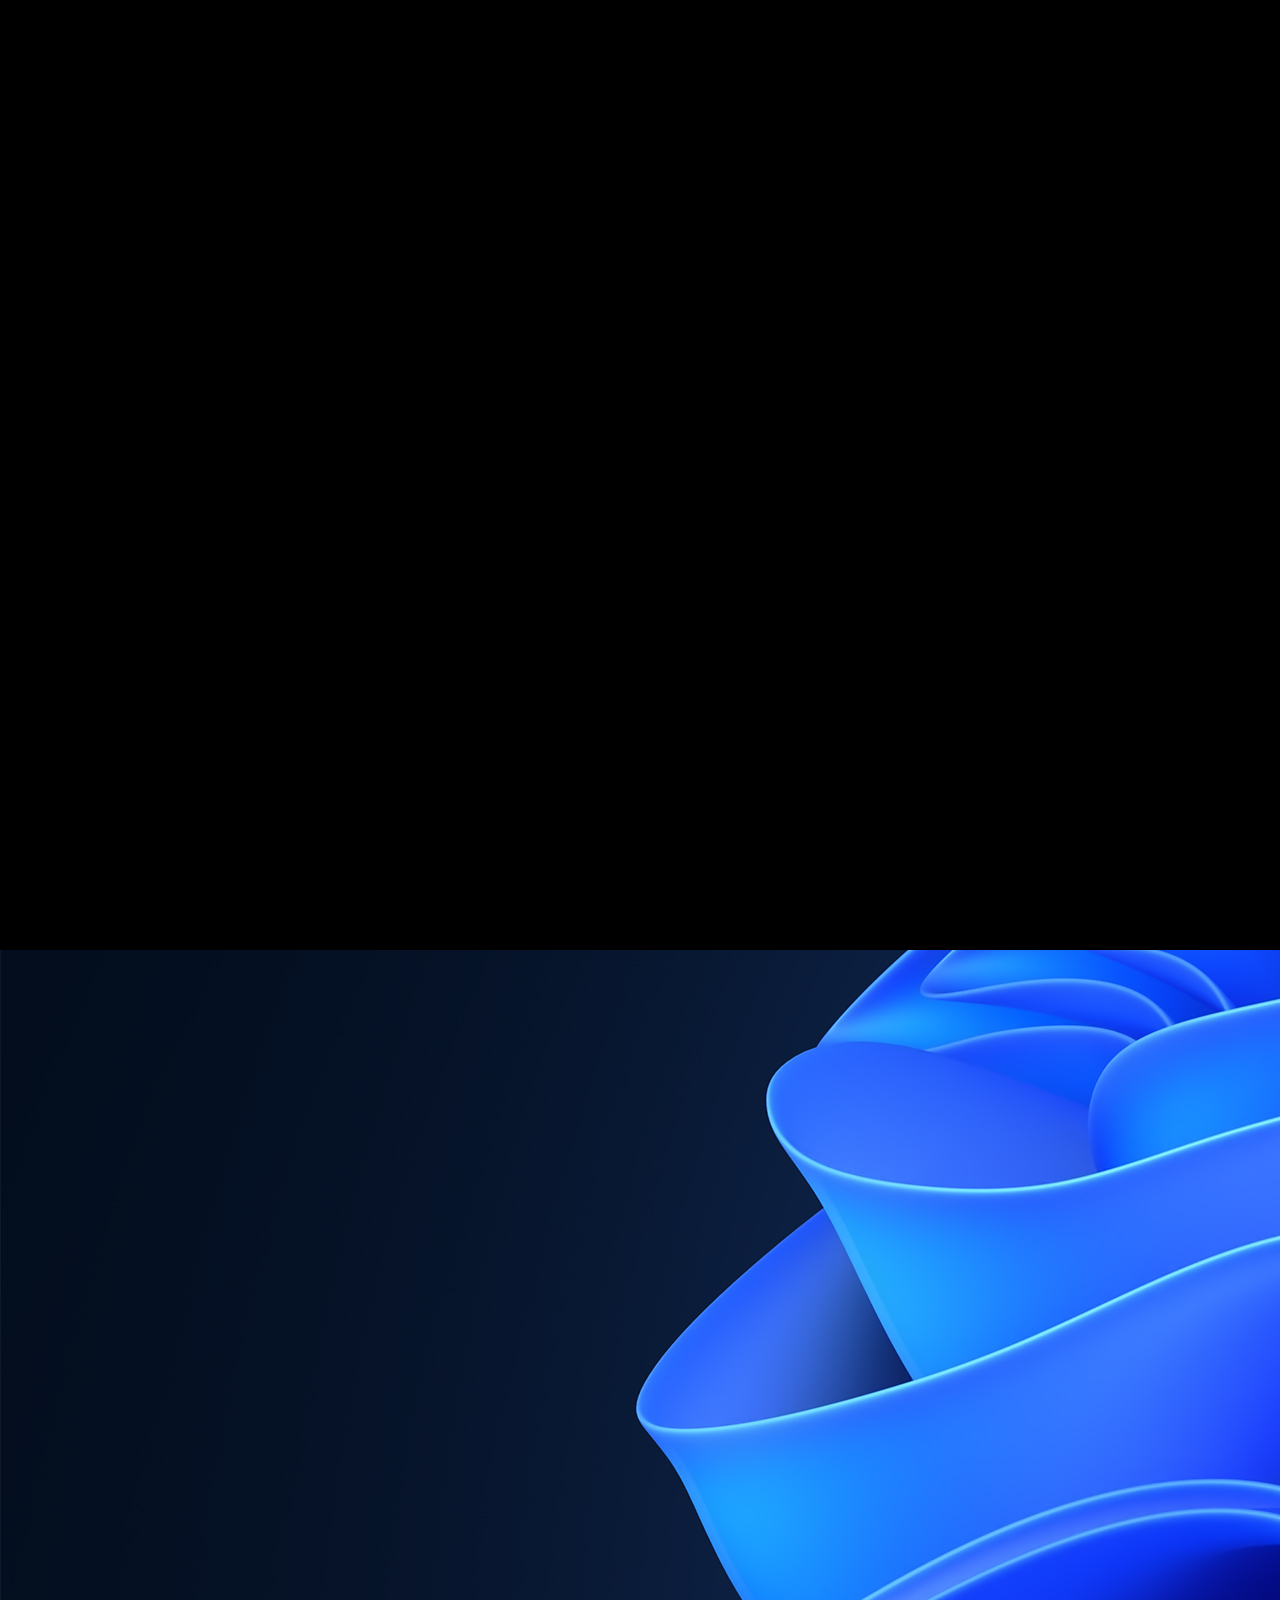
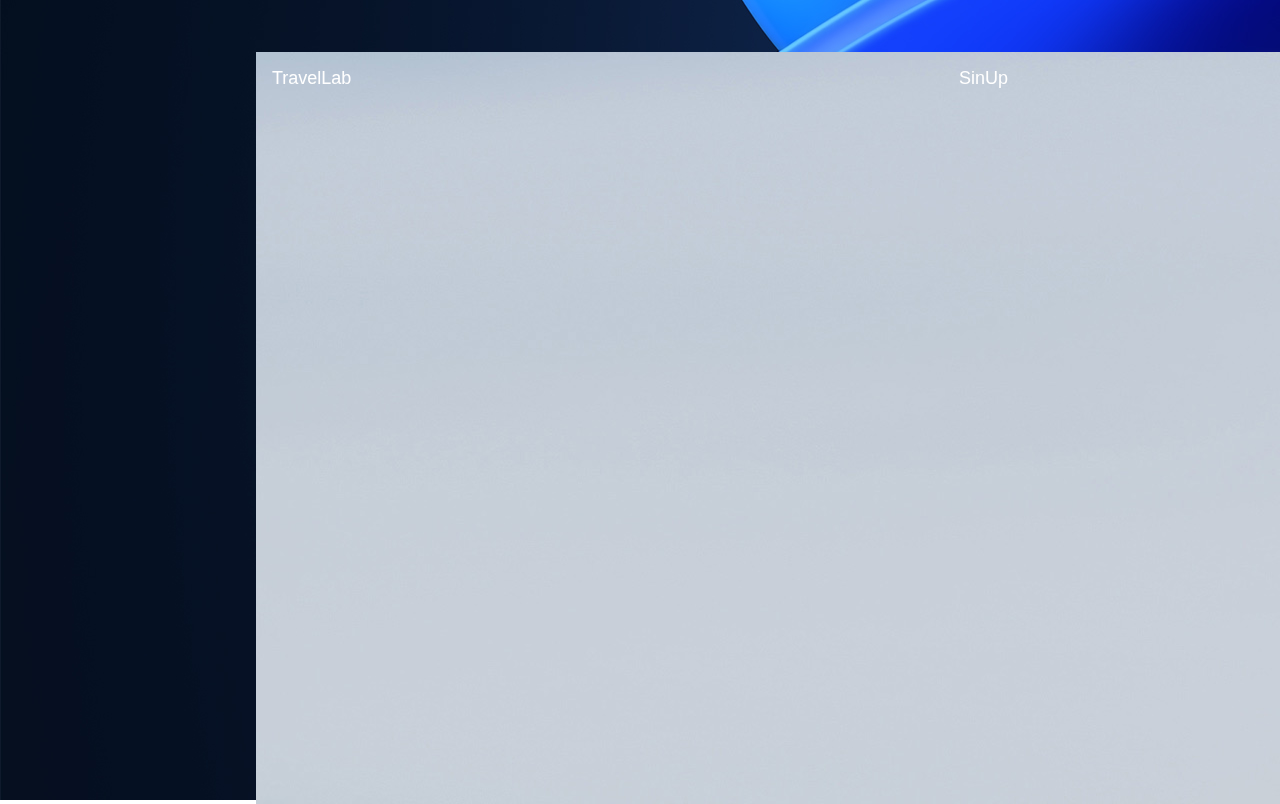
<file: bai1/index.html>
<!DOCTYPE html>
<html lang="en">
<head>
    <meta charset="UTF-8">
    <meta http-equiv="X-UA-Compatible" content="IE=edge">
    <meta name="viewport" content="width=device-width, initial-scale=1.0">
    <title>Document</title>
    <link rel="stylesheet" href="./style.css">
    <link rel="stylesheet" href="https://cdnjs.cloudflare.com/ajax/libs/font-awesome/6.0.0-beta2/css/all.min.css">
    <link rel="stylesheet" href="../library/grid.css">
    
</head>
<body>
        <!-- <div id="tren">

        </div>
        <div id="duoi">

        </div>
        <div id="phai">

        </div>
        <div id="trai">

        </div> -->
        <div class="khungbao">
            
        </div>
            <div class="container">
                <img src="../imgs/hinh-nen-windows-11-mac-dinh-15.jpg" alt="">  
                <div class="content">
                   <div class="content-heading">
                       <div>TravelLab</div>
                       <div>SinUp</div>
                   </div>
                   <div class="content-body">
                       <div class="logo">
                           <i class="fas fa-user"></i>
                       </div>
                       <div class="content-user">Decovery</div>
                       <div class="content-input">
                           <input type="password" placeholder="Password" class="password"><button class="button-login"><i class="fas fa-arrow-right"></i></button>
                       </div>
                   </div>
                   <div class="content-foot">
                       <div><i class="fas fa-wifi"></i></div>
                       <div><i class="fas fa-universal-access"></i></div>
                       <div><i class="fas fa-power-off"></i></div>
                   </div>
               </div>
            </div>
           <div class="desktop">
               
               <img src="../imgs/hinh-nen-windows-11-mac-dinh-10.jpg" class="desktop-img" alt="">
               <div class="content">
                   <div class="content-heading">
                       <div>TravelLab</div>
                       <div>SinUp</div>
                   </div>
                   <div class="content-body">
                       <div class="logo">
                           <i class="fas fa-user"></i>
                       </div>
                       <div>Decovery</div>
                       <div>
                           <input type="password" placeholder="Password" class="password"><button class="button-login"><i class="fas fa-arrow-right"></i></button>
                       </div>
                   </div>
                   <div class="content-foot">
                       <div><i class="fas fa-wifi"></i></div>
                       <div><i class="fas fa-universal-access"></i></div>
                       <div><i class="fas fa-power-off"></i></div>
                   </div>
               </div>
           </div>
        <!-- <script>
                var contain = document.querySelector('.desktop');
                var baophu = document.querySelector('.baophu');
                var heightBP= baophu.offsetHeight;
                var height= contain.offsetHeight;
                var heightWarp = (heightBP - height) / 2;
                var tren = document.getElementById('tren');
                tren.style.height= heightWarp+"px";
                var tren = document.getElementById('duoi');
                duoi.style.height= heightWarp+"px";
        </script> -->
</body>
</html>
</file>
<file: bai1/style.css>
*{
    margin: 0;
    padding: 0;
    box-sizing: border-box;
}
html{
    font-family: Arial, Helvetica, sans-serif;
}
.body{
    height: 100%;
    width: 100%;
}
.kt{
    position: fixed;
    right: 0;
    left: 0;
    top: 0;
    bottom: 0;
    z-index: -1;
}
.khungbao{
    width: 60%;
    position: fixed;
    top: 50%;
    left: 50%;
    transform: translate(-50%,-50%);
    box-sizing: content-box !important;
    border: 500px solid black;
    padding: 0;
    z-index: 2; 
}
.khungbao> img{
    width: 100%;
    opacity: 0;
    border-radius: 10px;
}
.content-wrap{
    width: 60%;
    position: fixed;
    left: 50%;
    top: 50%;
    height: 200px;
    transform: translate(-50%, -50%);
    z-index: 3;
    padding: 0;
    /* border-radius:10px;  */
    background-image: url(../imgs/hinh-nen-windows-11-mac-dinh-5.jpg);
    background-repeat: no-repeat;
    background-position: center;
    background-size: cover;
    background-color: black;
     animation: pushdown ease 2.5s forwards; 
    box-shadow: 2px 0px 5px rgba(0, 0, 0, 0.7)
}
.content-wrap> img{
    width: 100%;
    padding: 0;
    /* border-radius: 10px; */
}
.content{
    position: absolute;
    right: 0;
    top:0;
    left: 0;
    bottom: 0;
    display: flex;
    flex-direction: column;
    justify-content:space-between;
}
.content-heading{
    display: flex;
    flex-direction: row;
    align-items: center;
    justify-content: space-between;
    padding: 16px;
    font-size: 18px;
    color: #fff;
}
.content-body{
    display: flex;
    flex-direction: column;
    justify-content: center;
    align-items: center;
}
.logo{
    width: 250px;
    height: 250px;
    background-color: gray;
    font-size: 150px;
    line-height: 250px;
    text-align: center;
    border-radius: 50%;
    color: white;
}
.content-user{
    color: white;
    font-size: 50px;
    padding: 16px;
}
.content-input> input{
    padding: 8px;
    border: none;
    font-size: 16px;
}
.content-input> input:hover{
    outline: none;
}
.content-input> button{
    padding: 7px;
    float: right;
    border: none;
    font-size: 18px;
    cursor: pointer;
}
.content-input> button:active{
    background-color: #ccc;
}
.content-foot{
    display: flex;
    flex-direction: row;
    justify-content: flex-end;
    align-items: flex-end;
    color: white;
    padding: 16px;
}
.content-foot> div{
    padding: 0px 8px;
}
@keyframes updown{
    to{
        transform: translate(-50%, -50%)
    }
}
@keyframes pushdown{
    to{
        transform: translate(-50%, -150%);
    }
}
.container{
    position: fixed;
    width: 60%;
    background-image: url(../imgs/hinh-nen-windows-11-mac-dinh-7.jpg);
    background-repeat: no-repeat;
    background-position: center;
    background-size: cover;
    left: 50%;
    top: 50%;
    transform: translate(-50%, 50%);
    z-index: 3;
    animation: updown ease 2.5s forwards; 
}
.foot-container{
    position: absolute;
    right: 0;
    top:0;
    left: 0;
    bottom: 0;
    display: flex;
    flex-direction: column;
    justify-content: flex-end;
    align-items: center;
}
.content-app{
    display: flex;
    align-items: center;
    justify-content: center;
    margin-bottom: 16px;
    background-color: lightgray;
    border-radius: 8px;
    padding: 8px;
    width: 200px;
    height: 56px
}
.content-app> div+div{
    z-index: 2;
    margin-left: 8px;
}
.music-app{
    width: 40px;
    height: 40px;
    color: #fff;
    background-color: rgb(241, 59, 59);
    border-radius: 8px;
    font-size: 20px;
    line-height: 40px;
    text-align: center;
}
.face-app{
    width: 40px;
    height: 40px;
    background-color: blue;
    color: white;
    padding: 0;
    text-align: center;
    font-size: 28px;
    line-height: 55px;
    border-radius: 8px;
    
}
.youtube-app{
    width: 40px;
    height: 40px;
    color: red;
    background-color: #fff;
    border-radius: 8px;
    font-size: 24px;
    line-height: 40px;
    text-align: center;
}
/* .music-app:hover{
    cursor: pointer;
    width: 60px;
    height: 60px;
    line-height: 60px;
    font-size: 28px;
    transition: linear 0.2s;
}
.face-app:hover {
    cursor: pointer;
    width: 60px;
    height: 60px;
    font-size: 36px;
    line-height: 70px;
    transition: linear 0.2s;
    
}
.face-app:hover ~ *{
    width: 50px;
    height: 50px;
    line-height: 50px;
    font-size: 28px;
    transition: linear 0.2s;
} 
.youtube-app:hover{
    cursor: pointer;
    width: 60px;
    height: 60px;
    line-height: 60px;
    font-size: 32px;
    transition: linear 0.2s;
} */
.music_app-view{
    width: 60%;
    position: fixed;
    left: 50%;
    top: 50%;
    height: 790px;
    transform: translate(-50%, -55%);
    z-index: 4;
}
</file>
<file: library/grid.css>
.grid {
    width: 100%;
    display: block;
    padding: 0;
}

.grid.wide {
    max-width: 1200px;
    margin: 0 auto;
}

.row {
    display: flex;
    flex-wrap: wrap;
    margin-left: -4px;
    margin-right: -4px;
}

.row.no-gutters {
    margin-left: 0;
    margin-right: 0;
}

.col {
    padding-left: 4px;
    padding-right: 4px;
}

.row.no-gutters .col {
    padding-left: 0;
    padding-right: 0;
}

.c-0 {
    display: none;
}

.c-1 {
    flex: 0 0 8.33333%;
    max-width: 8.33333%;
}

.c-2 {
    flex: 0 0 16.66667%;
    max-width: 16.66667%;
}

.c-3 {
    flex: 0 0 25%;
    max-width: 25%;
}

.c-4 {
    flex: 0 0 33.33333%;
    max-width: 33.33333%;
}

.c-5 {
    flex: 0 0 41.66667%;
    max-width: 41.66667%;
}

.c-6 {
    flex: 0 0 50%;
    max-width: 50%;
}

.c-7 {
    flex: 0 0 58.33333%;
    max-width: 58.33333%;
}

.c-8 {
    flex: 0 0 66.66667%;
    max-width: 66.66667%;
}

.c-9 {
    flex: 0 0 75%;
    max-width: 75%;
}

.c-10 {
    flex: 0 0 83.33333%;
    max-width: 83.33333%;
}

.c-11 {
    flex: 0 0 91.66667%;
    max-width: 91.66667%;
}

.c-12 {
    flex: 0 0 100%;
    max-width: 100%;
}

.c-o-1 {
    margin-left: 8.33333%;
}

.c-o-2 {
    margin-left: 16.66667%;
}

.c-o-3 {
    margin-left: 25%;
}

.c-o-4 {
    margin-left: 33.33333%;
}

.c-o-5 {
    margin-left: 41.66667%;
}

.c-o-6 {
    margin-left: 50%;
}

.c-o-7 {
    margin-left: 58.33333%;
}

.c-o-8 {
    margin-left: 66.66667%;
}

.c-o-9 {
    margin-left: 75%;
}

.c-o-10 {
    margin-left: 83.33333%;
}

.c-o-11 {
    margin-left: 91.66667%;
}

/* >= Tablet */
@media (min-width: 740px) {
    .row {
        margin-left: -8px;
        margin-right: -8px;
    }

    .col {
        padding-left: 8px;
        padding-right: 8px;
    }

    .m-0 {
        display: none;
    }

    .m-1,
    .m-2,
    .m-3,
    .m-4,
    .m-5,
    .m-6,
    .m-7,
    .m-8,
    .m-9,
    .m-10,
    .m-11,
    .m-12 {
        display: block;
    }

    .m-1 {
        flex: 0 0 8.33333%;
        max-width: 8.33333%;
    }

    .m-2 {
        flex: 0 0 16.66667%;
        max-width: 16.66667%;
    }

    .m-3 {
        flex: 0 0 25%;
        max-width: 25%;
    }

    .m-4 {
        flex: 0 0 33.33333%;
        max-width: 33.33333%;
    }

    .m-5 {
        flex: 0 0 41.66667%;
        max-width: 41.66667%;
    }

    .m-6 {
        flex: 0 0 50%;
        max-width: 50%;
    }

    .m-7 {
        flex: 0 0 58.33333%;
        max-width: 58.33333%;
    }

    .m-8 {
        flex: 0 0 66.66667%;
        max-width: 66.66667%;
    }

    .m-9 {
        flex: 0 0 75%;
        max-width: 75%;
    }

    .m-10 {
        flex: 0 0 83.33333%;
        max-width: 83.33333%;
    }

    .m-11 {
        flex: 0 0 91.66667%;
        max-width: 91.66667%;
    }

    .m-12 {
        flex: 0 0 100%;
        max-width: 100%;
    }

    .m-o-1 {
        margin-left: 8.33333%;
    }

    .m-o-2 {
        margin-left: 16.66667%;
    }

    .m-o-3 {
        margin-left: 25%;
    }

    .m-o-4 {
        margin-left: 33.33333%;
    }

    .m-o-5 {
        margin-left: 41.66667%;
    }

    .m-o-6 {
        margin-left: 50%;
    }

    .m-o-7 {
        margin-left: 58.33333%;
    }

    .m-o-8 {
        margin-left: 66.66667%;
    }

    .m-o-9 {
        margin-left: 75%;
    }

    .m-o-10 {
        margin-left: 83.33333%;
    }

    .m-o-11 {
        margin-left: 91.66667%;
    }
}

/* PC medium resolution > */
@media (min-width: 1113px) {
    .row {
        margin-left: -12px;
        margin-right: -12px;
    }

    .row.sm-gutter {
        margin-left: -5px;
        margin-right: -5px;
    }

    .col {
        padding-left: 12px;
        padding-right: 12px;
    }

    .row.sm-gutter .col {
        padding-left: 5px;
        padding-right: 5px;
    }

    .l-0 {
        display: none;
    }

    .l-1,
    .l-2,
    .l-2-4,
    .l-3,
    .l-4,
    .l-5,
    .l-6,
    .l-7,
    .l-8,
    .l-9,
    .l-10,
    .l-11,
    .l-12 {
        display: block;
    }

    .l-1 {
        flex: 0 0 8.33333%;
        max-width: 8.33333%;
    }

    .l-2 {
        flex: 0 0 16.66667%;
        max-width: 16.66667%;
    }

    .l-2-4 {
        flex: 0 0 20%;
        max-width: 20%;
    }

    .l-3 {
        flex: 0 0 25%;
        max-width: 25%;
    }

    .l-4 {
        flex: 0 0 33.33333%;
        max-width: 33.33333%;
    }

    .l-5 {
        flex: 0 0 41.66667%;
        max-width: 41.66667%;
    }

    .l-6 {
        flex: 0 0 50%;
        max-width: 50%;
    }

    .l-7 {
        flex: 0 0 58.33333%;
        max-width: 58.33333%;
    }

    .l-8 {
        flex: 0 0 66.66667%;
        max-width: 66.66667%;
    }

    .l-9 {
        flex: 0 0 75%;
        max-width: 75%;
    }

    .l-10 {
        flex: 0 0 83.33333%;
        max-width: 83.33333%;
    }

    .l-11 {
        flex: 0 0 91.66667%;
        max-width: 91.66667%;
    }

    .l-12 {
        flex: 0 0 100%;
        max-width: 100%;
    }

    .l-o-1 {
        margin-left: 8.33333%;
    }

    .l-o-2 {
        margin-left: 16.66667%;
    }

    .l-o-3 {
        margin-left: 25%;
    }

    .l-o-4 {
        margin-left: 33.33333%;
    }

    .l-o-5 {
        margin-left: 41.66667%;
    }

    .l-o-6 {
        margin-left: 50%;
    }

    .l-o-7 {
        margin-left: 58.33333%;
    }

    .l-o-8 {
        margin-left: 66.66667%;
    }

    .l-o-9 {
        margin-left: 75%;
    }

    .l-o-10 {
        margin-left: 83.33333%;
    }

    .l-o-11 {
        margin-left: 91.66667%;
    }
}

/* Tablet - PC low resolution */
@media (min-width: 740px) and (max-width: 1023px) {
    .wide {
        width: 644px;
    }
}

/* > PC low resolution */
@media (min-width: 1024px) and (max-width: 1239px) {
    .wide {
        width: 984px;
    }

    .wide .row {
        margin-left: -12px;
        margin-right: -12px;
    }

    .wide .row.sm-gutter {
        margin-left: -5px;
        margin-right: -5px;
    }

    .wide .col {
        padding-left: 12px;
        padding-right: 12px;
    }

    .wide .row.sm-gutter .col {
        padding-left: 5px;
        padding-right: 5px;
    }

    .wide .l-0 {
        display: none;
    }

    .wide .l-1,
    .wide .l-2,
    .wide .l-2-4,
    .wide .l-3,
    .wide .l-4,
    .wide .l-5,
    .wide .l-6,
    .wide .l-7,
    .wide .l-8,
    .wide .l-9,
    .wide .l-10,
    .wide .l-11,
    .wide .l-12 {
        display: block;
    }

    .wide .l-1 {
        flex: 0 0 8.33333%;
        max-width: 8.33333%;
    }

    .wide .l-2 {
        flex: 0 0 16.66667%;
        max-width: 16.66667%;
    }

    .wide .l-2-4 {
        flex: 0 0 20%;
        max-width: 20%;
    }

    .wide .l-3 {
        flex: 0 0 25%;
        max-width: 25%;
    }

    .wide .l-4 {
        flex: 0 0 33.33333%;
        max-width: 33.33333%;
    }

    .wide .l-5 {
        flex: 0 0 41.66667%;
        max-width: 41.66667%;
    }

    .wide .l-6 {
        flex: 0 0 50%;
        max-width: 50%;
    }

    .wide .l-7 {
        flex: 0 0 58.33333%;
        max-width: 58.33333%;
    }

    .wide .l-8 {
        flex: 0 0 66.66667%;
        max-width: 66.66667%;
    }

    .wide .l-9 {
        flex: 0 0 75%;
        max-width: 75%;
    }

    .wide .l-10 {
        flex: 0 0 83.33333%;
        max-width: 83.33333%;
    }

    .wide .l-11 {
        flex: 0 0 91.66667%;
        max-width: 91.66667%;
    }

    .wide .l-12 {
        flex: 0 0 100%;
        max-width: 100%;
    }

    .wide .l-o-1 {
        margin-left: 8.33333%;
    }

    .wide .l-o-2 {
        margin-left: 16.66667%;
    }

    .wide .l-o-3 {
        margin-left: 25%;
    }

    .wide .l-o-4 {
        margin-left: 33.33333%;
    }

    .wide .l-o-5 {
        margin-left: 41.66667%;
    }

    .wide .l-o-6 {
        margin-left: 50%;
    }

    .wide .l-o-7 {
        margin-left: 58.33333%;
    }

    .wide .l-o-8 {
        margin-left: 66.66667%;
    }

    .wide .l-o-9 {
        margin-left: 75%;
    }

    .wide .l-o-10 {
        margin-left: 83.33333%;
    }

    .wide .l-o-11 {
        margin-left: 91.66667%;
    }
}
</file>
